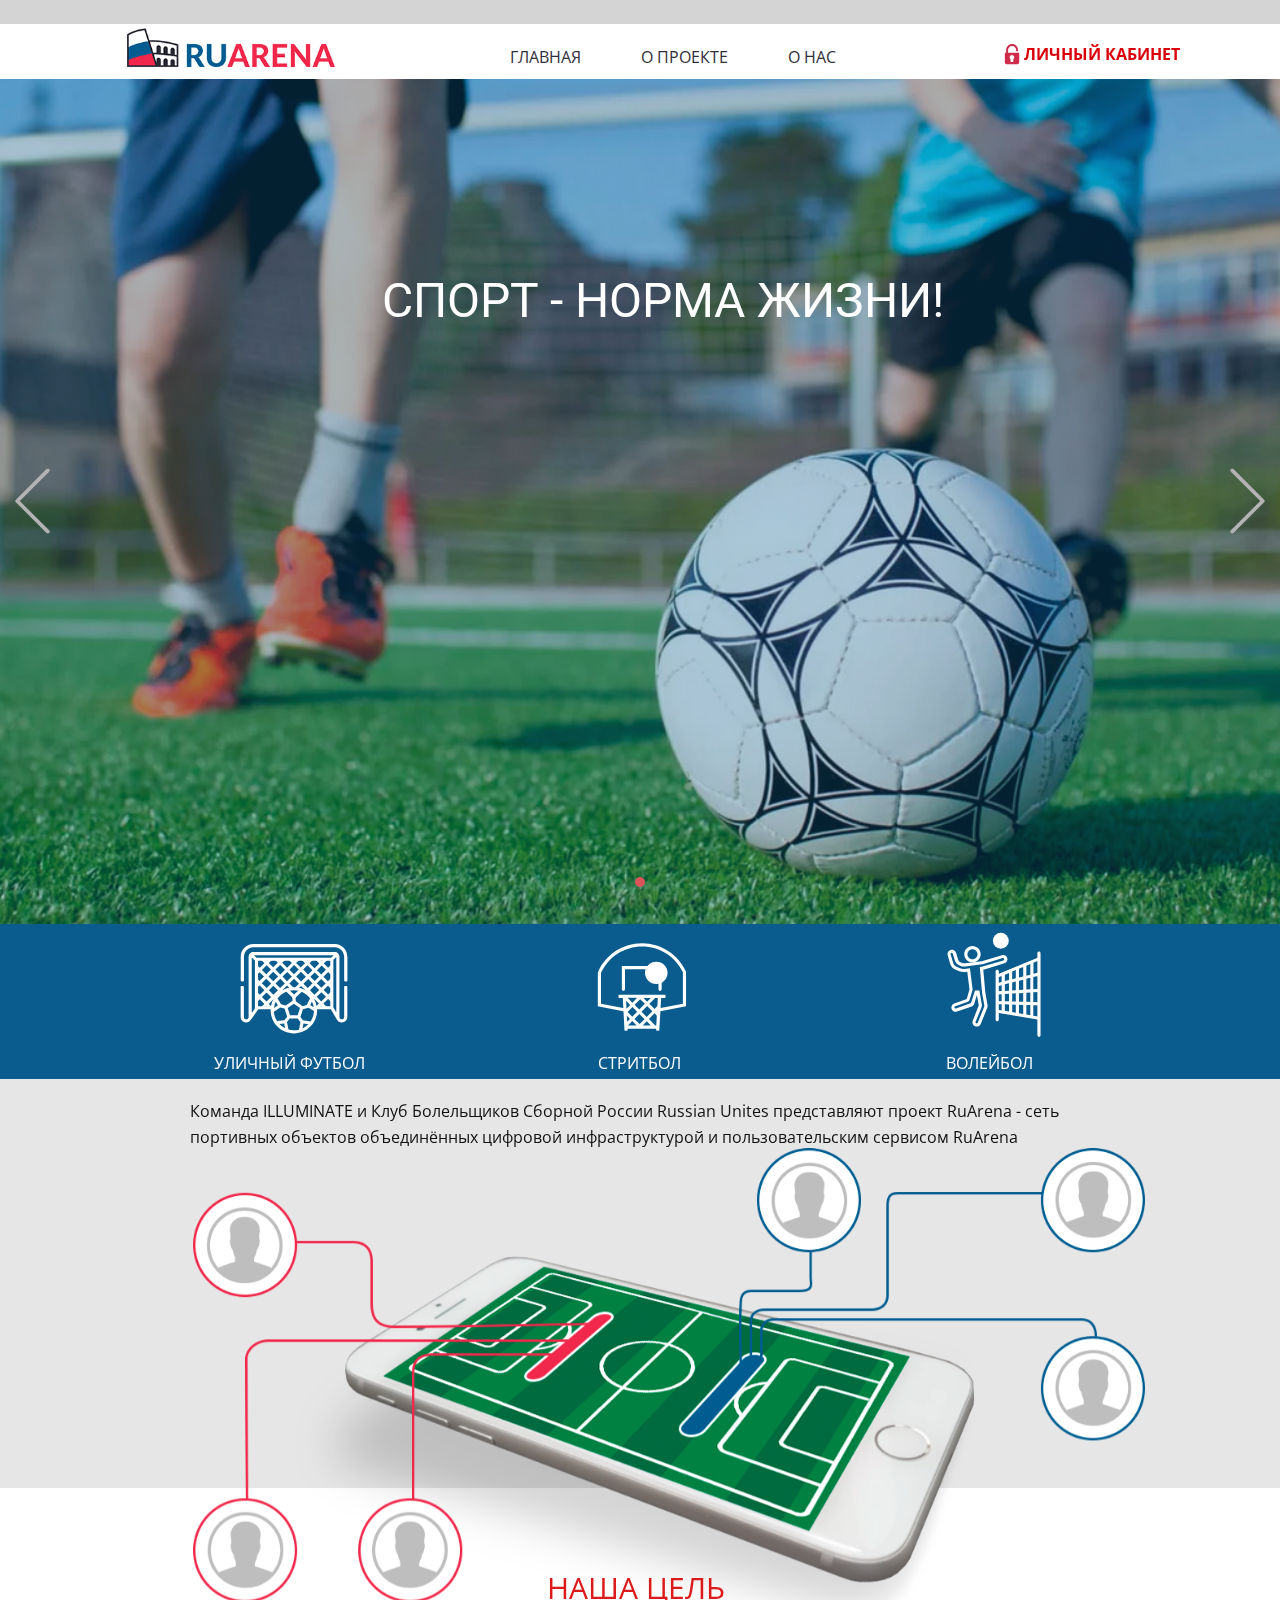
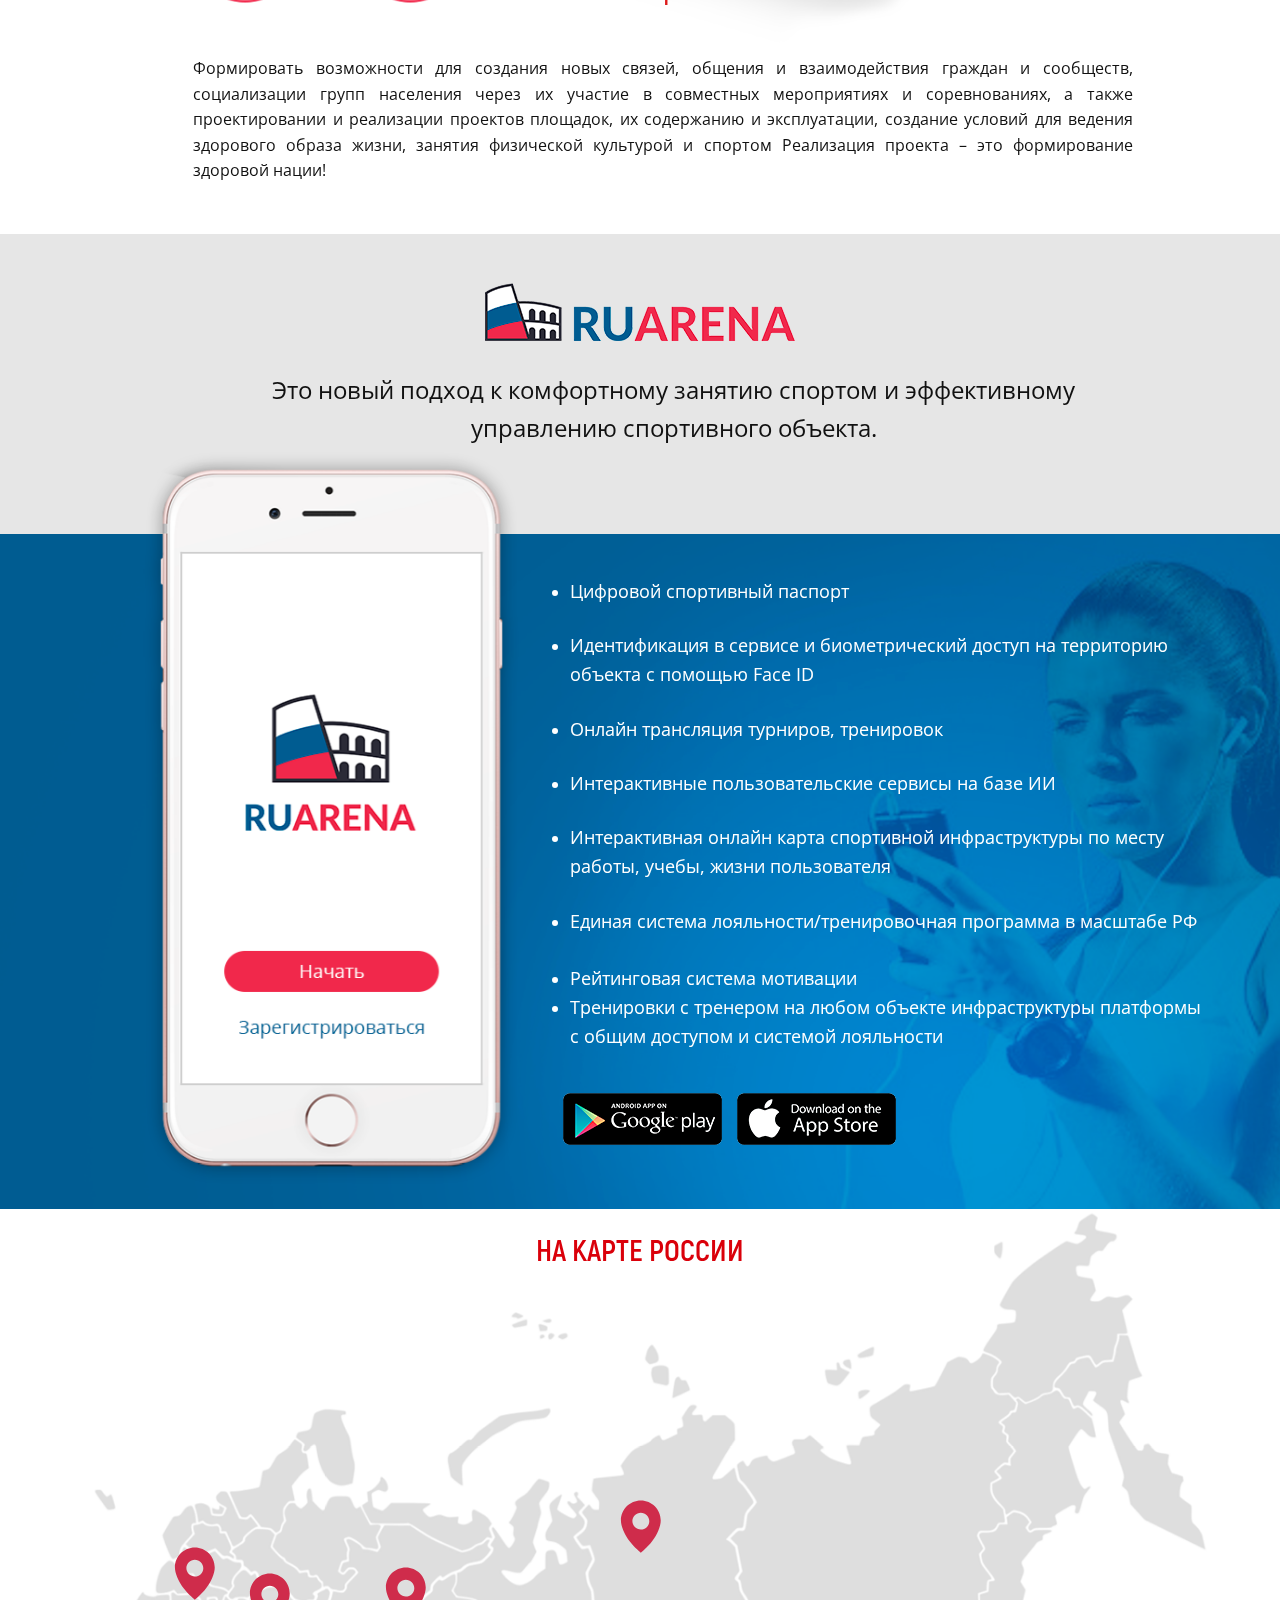
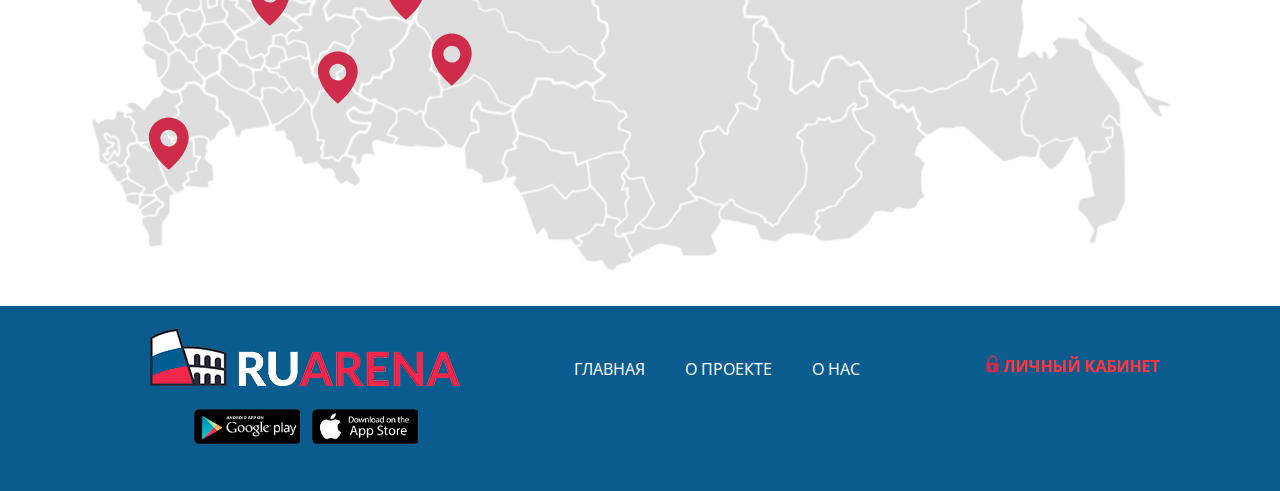
<file: html/index.html>
<!DOCTYPE html>
<html style="font-size: 16px;">
  <head>
    <meta name="viewport" content="width=device-width, initial-scale=1.0">
    <meta charset="utf-8">
    <meta name="keywords" content="СПОРТ-НОРМА ЖИЗНИ!">
    <meta name="description" content="">
    <meta name="page_type" content="np-template-header-footer-from-plugin">
    <title>СПОРТ-НОРМА ЖИЗНИ!</title>
    <link rel="stylesheet" href="nice.css" media="screen">
<link rel="stylesheet" href="ГЛАВНАЯ.css" media="screen">
    <script class="u-script" type="text/javascript" src="jquery.js" defer=""></script>
    <script class="u-script" type="text/javascript" src="nice.js" defer=""></script>
    <meta name="disable-open-graph">
    <link id="u-theme-google-font" rel="stylesheet" href="https://fonts.googleapis.com/css?family=Roboto:100,100i,300,300i,400,400i,500,500i,700,700i,900,900i|Open+Sans:300,300i,400,400i,600,600i,700,700i,800,800i">
    <link id="u-page-google-font" rel="stylesheet" href="https://fonts.googleapis.com/css?family=Roboto:100,100i,300,300i,400,400i,500,500i,700,700i,900,900i">
    <meta name="theme-color" content="#478ac9">
    <meta property="og:title" content="ГЛАВНАЯ">
    <meta property="og:type" content="website">
  </head>
  <body data-home-page="ГЛАВНАЯ.html" data-home-page-title="ГЛАВНАЯ" class="u-body"><header class="u-clearfix u-header u-valign-top-lg u-valign-top-md u-header" id="sec-1b79"><div class="u-align-left u-container-style u-custom-color-6 u-expanded-width u-group u-group-1">
        <div class="u-container-layout u-container-layout-1"></div>
      </div><nav class="u-menu u-menu-dropdown u-offcanvas u-menu-1" data-responsive-from="SM">
        <div class="menu-collapse" style="font-size: 1rem; letter-spacing: 0px;">
          <a class="u-button-style u-custom-left-right-menu-spacing u-custom-padding-bottom u-custom-text-active-color u-custom-text-color u-custom-text-hover-color u-custom-top-bottom-menu-spacing u-nav-link u-text-active-palette-1-base u-text-hover-palette-2-base" href="#">
            <svg><use xmlns:xlink="http://www.w3.org/1999/xlink" xlink:href="#menu-hamburger"></use></svg>
            <svg version="1.1" xmlns="http://www.w3.org/2000/svg" xmlns:xlink="http://www.w3.org/1999/xlink"><defs><symbol id="menu-hamburger" viewBox="0 0 16 16" style="width: 16px; height: 16px;"><rect y="1" width="16" height="2"></rect><rect y="7" width="16" height="2"></rect><rect y="13" width="16" height="2"></rect>
</symbol>
</defs></svg>
          </a>
        </div>
        <div class="u-custom-menu u-nav-container">
          <ul class="u-nav u-spacing-0 u-unstyled u-nav-1"><li class="u-nav-item"><a class="u-button-style u-nav-link u-text-active-custom-color-8 u-text-custom-color-8 u-text-hover-custom-color-3" href="index.html" style="padding: 2px 30px;">ГЛАВНАЯ</a>
</li><li class="u-nav-item"><a class="u-button-style u-nav-link u-text-active-custom-color-8 u-text-custom-color-8 u-text-hover-custom-color-3" href="О-ПРОЕКТЕ.html" style="padding: 2px 30px;">О ПРОЕКТЕ</a>
</li><li class="u-nav-item"><a class="u-button-style u-nav-link u-text-active-custom-color-8 u-text-custom-color-8 u-text-hover-custom-color-3" href="О-НАС.html" style="padding: 2px 30px;">О НАС</a>
</li></ul>
        </div>
        <div class="u-custom-menu u-nav-container-collapse">
          <div class="u-black u-container-style u-inner-container-layout u-opacity u-opacity-95 u-sidenav">
            <div class="u-sidenav-overflow">
              <div class="u-menu-close"></div>
              <ul class="u-align-center u-nav u-popupmenu-items u-unstyled u-nav-2"><li class="u-nav-item"><a class="u-button-style u-nav-link" href="index.html" style="padding: 2px 30px;">ГЛАВНАЯ</a>
</li><li class="u-nav-item"><a class="u-button-style u-nav-link" href="О-ПРОЕКТЕ.html" style="padding: 2px 30px;">О ПРОЕКТЕ</a>
</li><li class="u-nav-item"><a class="u-button-style u-nav-link" href="О-НАС.html" style="padding: 2px 30px;">О НАС</a>
</li></ul>
            </div>
          </div>
          <div class="u-black u-menu-overlay u-opacity u-opacity-70"></div>
        </div>
      </nav><a href="#" class="u-btn u-button-style u-enable-responsive u-hidden-xs u-none u-text-active-black u-text-custom-color-3 u-btn-1" data-animation-name="flipIn" data-animation-duration="1000" data-animation-delay="0" data-animation-direction="X"> &nbsp;ЛИЧНЫЙ КАБИНЕТ&nbsp;</a><span class="u-enable-responsive u-icon u-icon-rectangle u-text-palette-1-base u-icon-1" data-animation-name="bounceIn" data-animation-duration="1000" data-animation-delay="0" data-animation-direction=""><svg class="u-svg-link" preserveAspectRatio="xMidYMin slice" viewBox="0 0 48.1 44.7" style=""><use xmlns:xlink="http://www.w3.org/1999/xlink" xlink:href="#svg-cd76"></use></svg><svg class="u-svg-content" viewBox="0 0 48.1 44.7" x="0px" y="0px" id="svg-cd76" style="enable-background:new 0 0 48.1 44.7;"><style type="text/css"> .st0{fill:#CF2C4B;}
	.st1{fill:#FFFFFF;}
	.st2{fill:#9F9F9F;} </style><g id="Слой_3"><path class="st0" d="M20.5,19.4v-2.7c0-2.3,1.9-4.2,4.2-4.2c2.3,0,4.2,1.9,4.2,4.2v1.2h2v-1.2c0-3.4-2.8-6.2-6.2-6.2
		s-6.2,2.8-6.2,6.2v2.7h-1.4V29c0,1.4,1.1,2.5,2.5,2.5h10c1.4,0,2.5-1.1,2.5-2.5v-9.5H20.5z M25.9,26.2v3h-2.8v-3
		c-0.6-0.4-1-1.1-1-1.9c0-1.3,1.1-2.4,2.4-2.4s2.4,1.1,2.4,2.4C26.9,25.1,26.5,25.8,25.9,26.2z"></path>
</g></svg></span><img class="u-enable-responsive u-image u-image-default u-image-1" src="images/14.png" alt="" data-image-width="310" data-image-height="58" data-animation-name="flipIn" data-animation-duration="1000" data-animation-delay="0" data-animation-direction="X"></header>
    <section class="u-carousel u-carousel-duration-1500 u-slide u-block-7451-1" id="carousel_56bf" data-interval="5000" data-u-ride="carousel">
      <ol class="u-absolute-hcenter u-carousel-indicators u-block-7451-5">
        <li data-u-target="#carousel_56bf" class="u-active u-active-palette-2-base u-hover-palette-5-base u-shape-circle u-white" style="width: 10px; height: 10px;" data-u-slide-to="0"></li>
      </ol>
      <div class="u-carousel-inner" role="listbox">
        <div class="u-active u-align-left u-carousel-item u-clearfix u-image u-shading u-section-1-1" src="" data-image-width="1920" data-image-height="810">
          <div class="u-clearfix u-sheet u-sheet-1">
            <h1 class="u-align-center-md u-align-center-sm u-align-center-xs u-text u-text-default-lg u-text-default-xl u-text-1" data-animation-name="flipIn" data-animation-duration="500" data-animation-delay="0" data-animation-direction="X">СПОРТ - НОРМА ЖИЗНИ!</h1>
          </div>
        </div>
      </div>
      <a class="u-absolute-vcenter u-carousel-control u-carousel-control-prev u-icon-rectangle u-text-grey-30 u-text-hover-white u-block-7451-6" href="#carousel_56bf" role="button" data-u-slide="prev">
        <span aria-hidden="true">
          <svg viewBox="0 0 477.175 477.175"><path d="M145.188,238.575l215.5-215.5c5.3-5.3,5.3-13.8,0-19.1s-13.8-5.3-19.1,0l-225.1,225.1c-5.3,5.3-5.3,13.8,0,19.1l225.1,225
                    c2.6,2.6,6.1,4,9.5,4s6.9-1.3,9.5-4c5.3-5.3,5.3-13.8,0-19.1L145.188,238.575z"></path></svg>
        </span>
        <span class="sr-only">Previous</span>
      </a>
      <a class="u-absolute-vcenter u-carousel-control u-carousel-control-next u-icon-rectangle u-text-grey-30 u-text-hover-white u-block-7451-4" href="#carousel_56bf" role="button" data-u-slide="next">
        <span aria-hidden="true">
          <svg viewBox="0 0 477.175 477.175"><path d="M360.731,229.075l-225.1-225.1c-5.3-5.3-13.8-5.3-19.1,0s-5.3,13.8,0,19.1l215.5,215.5l-215.5,215.5
                    c-5.3,5.3-5.3,13.8,0,19.1c2.6,2.6,6.1,4,9.5,4c3.4,0,6.9-1.3,9.5-4l225.1-225.1C365.931,242.875,365.931,234.275,360.731,229.075z"></path></svg>
        </span>
        <span class="sr-only">Next</span>
      </a>
    </section>
    <section class="u-align-left u-clearfix u-custom-color-4 u-section-2" id="carousel_f049">
      <div class="u-clearfix u-sheet u-sheet-1">
        <div class="u-expanded-width-lg u-expanded-width-md u-layout-horizontal u-list u-list-1">
          <div class="u-repeater u-repeater-1">
            <div class="u-align-center u-container-style u-list-item u-repeater-item">
              <div class="u-container-layout u-similar-container u-valign-top-lg u-valign-top-md u-valign-top-xl u-container-layout-1">
                <img class="u-image u-image-default u-preserve-proportions u-image-1" src="images/-03.svg" alt="" data-image-width="170" data-image-height="155" data-animation-name="slideIn" data-animation-duration="500" data-animation-delay="0" data-animation-direction="Down">
                <h6 class="u-align-center u-text u-text-default-lg u-text-default-xl u-text-1" data-animation-name="zoomIn" data-animation-duration="1000" data-animation-delay="0" data-animation-direction="">УЛИЧНЫЙ ФУТБОЛ</h6>
              </div>
            </div>
            <div class="u-align-center u-container-style u-list-item u-repeater-item">
              <div class="u-container-layout u-similar-container u-valign-top-lg u-valign-top-md u-valign-top-xl u-container-layout-2">
                <img class="u-image u-image-default u-preserve-proportions u-image-2" src="images/-04.svg" alt="" data-image-width="170" data-image-height="155" data-animation-name="slideIn" data-animation-duration="500" data-animation-delay="0" data-animation-direction="Down">
                <h6 class="u-align-center u-text u-text-default-lg u-text-default-xl u-text-2" data-animation-name="zoomIn" data-animation-duration="1000" data-animation-delay="0" data-animation-direction="">СТРИТБОЛ</h6>
              </div>
            </div>
            <div class="u-align-center u-container-style u-list-item u-repeater-item">
              <div class="u-container-layout u-similar-container u-valign-top-lg u-valign-top-md u-valign-top-xl u-container-layout-3">
                <img class="u-image u-image-default u-preserve-proportions u-image-3" src="images/-05.svg" alt="" data-image-width="170" data-image-height="155" data-animation-name="slideIn" data-animation-duration="500" data-animation-delay="0" data-animation-direction="Down">
                <h6 class="u-align-center u-text u-text-default-lg u-text-default-xl u-text-3" data-animation-name="zoomIn" data-animation-duration="1000" data-animation-delay="0" data-animation-direction="">ВОЛЕЙБОЛ</h6>
              </div>
            </div>
          </div>
          <a class="u-absolute-vcenter u-gallery-nav u-gallery-nav-prev u-grey-70 u-hidden u-icon-circle u-opacity u-opacity-70 u-spacing-10 u-text-white u-gallery-nav-1" href="#" role="button">
            <span aria-hidden="true">
              <svg viewBox="0 0 451.847 451.847"><path d="M97.141,225.92c0-8.095,3.091-16.192,9.259-22.366L300.689,9.27c12.359-12.359,32.397-12.359,44.751,0
c12.354,12.354,12.354,32.388,0,44.748L173.525,225.92l171.903,171.909c12.354,12.354,12.354,32.391,0,44.744
c-12.354,12.365-32.386,12.365-44.745,0l-194.29-194.281C100.226,242.115,97.141,234.018,97.141,225.92z"></path></svg>
            </span>
            <span class="sr-only">
              <svg viewBox="0 0 451.847 451.847"><path d="M97.141,225.92c0-8.095,3.091-16.192,9.259-22.366L300.689,9.27c12.359-12.359,32.397-12.359,44.751,0
c12.354,12.354,12.354,32.388,0,44.748L173.525,225.92l171.903,171.909c12.354,12.354,12.354,32.391,0,44.744
c-12.354,12.365-32.386,12.365-44.745,0l-194.29-194.281C100.226,242.115,97.141,234.018,97.141,225.92z"></path></svg>
            </span>
          </a>
          <a class="u-absolute-vcenter u-gallery-nav u-gallery-nav-next u-grey-70 u-hidden u-icon-circle u-opacity u-opacity-70 u-spacing-10 u-text-white u-gallery-nav-2" href="#" role="button">
            <span aria-hidden="true">
              <svg viewBox="0 0 451.846 451.847"><path d="M345.441,248.292L151.154,442.573c-12.359,12.365-32.397,12.365-44.75,0c-12.354-12.354-12.354-32.391,0-44.744
L278.318,225.92L106.409,54.017c-12.354-12.359-12.354-32.394,0-44.748c12.354-12.359,32.391-12.359,44.75,0l194.287,194.284
c6.177,6.18,9.262,14.271,9.262,22.366C354.708,234.018,351.617,242.115,345.441,248.292z"></path></svg>
            </span>
            <span class="sr-only">
              <svg viewBox="0 0 451.846 451.847"><path d="M345.441,248.292L151.154,442.573c-12.359,12.365-32.397,12.365-44.75,0c-12.354-12.354-12.354-32.391,0-44.744
L278.318,225.92L106.409,54.017c-12.354-12.359-12.354-32.394,0-44.748c12.354-12.359,32.391-12.359,44.75,0l194.287,194.284
c6.177,6.18,9.262,14.271,9.262,22.366C354.708,234.018,351.617,242.115,345.441,248.292z"></path></svg>
            </span>
          </a>
        </div>
      </div>
    </section>
    <section class="u-clearfix u-custom-color-5 u-section-3" id="sec-132f">
      <div class="u-clearfix u-sheet u-valign-middle-xs u-sheet-1">
        <p class="u-align-center-md u-align-center-sm u-align-center-xs u-text u-text-1" data-animation-name="flipIn" data-animation-duration="1000" data-animation-delay="0" data-animation-direction="X">Команда ILLUMINATE и Клуб Болельщиков Сборной России Russian Unites представляют проект RuArena - сеть  портивных объектов объединённых цифровой инфраструктурой и пользовательским сервисом RuArena </p>
      </div>
    </section>
    <section class="u-clearfix u-section-4" id="sec-fedc">
      <div class="u-clearfix u-sheet u-sheet-1">
        <img class="u-expanded-width-md u-expanded-width-sm u-expanded-width-xs u-hidden-xs u-image u-image-default u-image-1" src="images/6a242668-c581-896a-2b71-71cfd135a451.png" alt="" data-image-width="1170" data-image-height="609" data-animation-name="pulse" data-animation-duration="2000" data-animation-delay="0" data-animation-direction="">
        <h3 class="u-custom-font u-text u-text-custom-color-10 u-text-font u-text-1" data-animation-name="flipIn" data-animation-duration="500" data-animation-delay="0" data-animation-direction="X">НАША ЦЕЛЬ</h3>
        <p class="u-align-justify u-text u-text-2" data-animation-name="flipIn" data-animation-duration="500" data-animation-delay="0" data-animation-direction="X">Формировать возможности для создания новых связей, общения и взаимодействия граждан и сообществ, социализации групп населения через их участие в совместных мероприятиях и соревнованиях, а также проектировании и реализации проектов площадок, их содержанию и эксплуатации, создание условий для ведения здорового образа жизни, занятия физической культурой и спортом Реализация проекта – это формирование здоровой нации!</p>
      </div>
    </section>
    <section class="u-clearfix u-custom-color-5 u-section-5" id="sec-2f2a">
      <div class="u-clearfix u-sheet u-sheet-1">
        <img class="u-image u-image-default u-image-1" src="images/14.png" alt="" data-image-width="310" data-image-height="58" data-animation-name="fadeIn" data-animation-duration="1000" data-animation-delay="0" data-animation-direction="">
        <p class="u-align-center u-text u-text-1" data-animation-name="flipIn" data-animation-duration="1000" data-animation-delay="0" data-animation-direction="X">Это новый подход к комфортному занятию спортом и эффективному управлению спортивного объекта.</p>
      </div>
    </section>
    <section class="u-clearfix u-image u-section-6" id="sec-7284" data-image-width="1920" data-image-height="740">
      <div class="u-clearfix u-sheet u-sheet-1">
        <img class="u-expanded-width-xs u-image u-image-default u-image-1" src="images/20bf6392-6d44-b4bb-fb44-485f4bd3c03b.png" alt="" data-image-width="404" data-image-height="785" data-animation-name="zoomIn" data-animation-duration="1000" data-animation-delay="0" data-animation-direction="">
        <ul class="u-align-left-sm u-align-left-xs u-text u-text-body-alt-color u-text-1" data-animation-name="zoomIn" data-animation-duration="1000" data-animation-delay="0" data-animation-direction="">
          <li style="">
            <span style="font-size: 1.125rem;">Цифровой спортивный паспорт&nbsp; &nbsp; &nbsp; &nbsp; &nbsp; &nbsp; &nbsp; &nbsp; &nbsp; &nbsp; &nbsp; &nbsp; &nbsp; &nbsp; &nbsp; &nbsp; &nbsp; &nbsp; &nbsp; &nbsp; &nbsp; &nbsp; &nbsp; &nbsp; &nbsp; &nbsp; &nbsp; &nbsp; &nbsp; &nbsp;&nbsp;</span>&nbsp; &nbsp; &nbsp; &nbsp; &nbsp; &nbsp; &nbsp; &nbsp; &nbsp; &nbsp;&nbsp;
          </li>
          <li>
            <span style="font-size: 1.125rem;">Идентификация в сервисе и биометрический доступ на территорию объекта 
с помощью Face ID</span>&nbsp; &nbsp; &nbsp; &nbsp; &nbsp; &nbsp; &nbsp; &nbsp; &nbsp; &nbsp; &nbsp; &nbsp; &nbsp; &nbsp; &nbsp; &nbsp; &nbsp; &nbsp; &nbsp; &nbsp; &nbsp; &nbsp; &nbsp; &nbsp; &nbsp; &nbsp; &nbsp; &nbsp; &nbsp; &nbsp; &nbsp; &nbsp; &nbsp; &nbsp; &nbsp; &nbsp; &nbsp; &nbsp; &nbsp; &nbsp; &nbsp; &nbsp; &nbsp; &nbsp; &nbsp; &nbsp; &nbsp; &nbsp; &nbsp; &nbsp; &nbsp; &nbsp; &nbsp;
          </li>
          <li>
            <span style="font-size: 1.125rem;">Онлайн трансляция турниров, тренировок</span>&nbsp; &nbsp; &nbsp; &nbsp; &nbsp; &nbsp; &nbsp; &nbsp; &nbsp; &nbsp; &nbsp; &nbsp; &nbsp; &nbsp; &nbsp; &nbsp; &nbsp; &nbsp; &nbsp; &nbsp; &nbsp; &nbsp; &nbsp; &nbsp; &nbsp; &nbsp; &nbsp; &nbsp; &nbsp; &nbsp; &nbsp; &nbsp; &nbsp; &nbsp; &nbsp; &nbsp; &nbsp; &nbsp; &nbsp; &nbsp; &nbsp; &nbsp; &nbsp; &nbsp; &nbsp; &nbsp; &nbsp; &nbsp; &nbsp; &nbsp; &nbsp; &nbsp; &nbsp; &nbsp; &nbsp;
          </li>
          <li>
            <span style="font-size: 1.125rem;">Интерактивные пользовательские сервисы на базе ИИ</span>&nbsp; &nbsp; &nbsp; &nbsp; &nbsp; &nbsp; &nbsp; &nbsp; &nbsp; &nbsp; &nbsp; &nbsp; &nbsp; &nbsp; &nbsp; &nbsp; &nbsp; &nbsp; &nbsp; &nbsp; &nbsp; &nbsp; &nbsp; &nbsp; &nbsp; &nbsp; &nbsp; &nbsp; &nbsp; &nbsp; &nbsp; &nbsp; &nbsp; &nbsp; &nbsp; &nbsp; &nbsp; &nbsp; &nbsp; &nbsp; &nbsp; &nbsp; &nbsp; &nbsp; &nbsp; &nbsp; &nbsp; &nbsp; &nbsp; &nbsp; &nbsp; &nbsp; &nbsp; &nbsp; &nbsp;&nbsp;
          </li>
          <li>
            <span style="font-size: 1.125rem;">Интерактивная онлайн карта спортивной инфраструктуры по месту работы, учебы, жизни пользователя</span>&nbsp; &nbsp; &nbsp; &nbsp; &nbsp; &nbsp; &nbsp; &nbsp; &nbsp; &nbsp; &nbsp; &nbsp; &nbsp; &nbsp; &nbsp; &nbsp; &nbsp; &nbsp; &nbsp; &nbsp; &nbsp; &nbsp; &nbsp; &nbsp; &nbsp; &nbsp; &nbsp; &nbsp; &nbsp; &nbsp; &nbsp; &nbsp; &nbsp; &nbsp; &nbsp; &nbsp; &nbsp; &nbsp; &nbsp; &nbsp; &nbsp; &nbsp; &nbsp; &nbsp; &nbsp; &nbsp; &nbsp; &nbsp; &nbsp; &nbsp; &nbsp; &nbsp; &nbsp;
          </li>
          <li>
            <span style="font-size: 1.125rem;">Единая система лояльности/тренировочная программа в масштабе РФ&nbsp; &nbsp; &nbsp; &nbsp; &nbsp; &nbsp; &nbsp; &nbsp; &nbsp; &nbsp; &nbsp; &nbsp; &nbsp; &nbsp; &nbsp; &nbsp; &nbsp; &nbsp; &nbsp; &nbsp; &nbsp; &nbsp; &nbsp; &nbsp; &nbsp; &nbsp; &nbsp; &nbsp; &nbsp; &nbsp; &nbsp; &nbsp; &nbsp; &nbsp; &nbsp; &nbsp; &nbsp; &nbsp; &nbsp;&nbsp;</span>
          </li>
          <li>
            <span style="font-size: 1.125rem;">Рейтинговая система мотивации</span>&nbsp; &nbsp; &nbsp; &nbsp; &nbsp; &nbsp; &nbsp; &nbsp; &nbsp; &nbsp; &nbsp; &nbsp; &nbsp; &nbsp; &nbsp; &nbsp; &nbsp; &nbsp; &nbsp; &nbsp; &nbsp; &nbsp; &nbsp; &nbsp; &nbsp; &nbsp; &nbsp; &nbsp; &nbsp; &nbsp; &nbsp; &nbsp; &nbsp; &nbsp; &nbsp; &nbsp; &nbsp; &nbsp; &nbsp; &nbsp; &nbsp; &nbsp; &nbsp; &nbsp;
          </li>
          <li>
            <span style="font-size: 1.125rem;">Тренировки с тренером на любом объекте инфраструктуры платформы с общим доступом и системой лояльности</span>
          </li>
        </ul>
        <img class="u-image u-image-default u-preserve-proportions u-image-2" src="images/google.png" alt="" data-image-width="159" data-image-height="52" data-animation-name="pulse" data-animation-duration="1000" data-animation-delay="0" data-animation-direction="">
        <img class="u-image u-image-default u-preserve-proportions u-image-3" src="images/storage.png" alt="" data-image-width="159" data-image-height="52" data-animation-name="pulse" data-animation-duration="1000" data-animation-delay="0" data-animation-direction="">
      </div>
    </section>
    <section class="u-clearfix u-section-7" id="sec-5131">
      <div class="u-clearfix u-sheet u-sheet-1">
        <img class="u-expanded-width-md u-image u-image-default u-image-1" src="images/photo.png" alt="" data-image-width="1209" data-image-height="715" data-animation-name="rotateIn" data-animation-duration="1000" data-animation-delay="0" data-animation-direction="">
        <h3 class="u-custom-font u-text u-text-custom-color-3 u-text-default u-text-1">НА КАРТЕ РОС<span class="u-text-custom-color-10"></span>СИИ
        </h3>
        <img class="u-image u-image-default u-preserve-proportions u-image-2" src="images/-02.svg" alt="" data-image-width="82" data-image-height="100" data-animation-name="zoomIn" data-animation-duration="1000" data-animation-delay="0" data-animation-direction="Down">
        <img class="u-image u-image-default u-preserve-proportions u-image-3" src="images/-02.svg" alt="" data-image-width="82" data-image-height="100" data-animation-name="zoomIn" data-animation-duration="1000" data-animation-delay="0" data-animation-direction="">
        <img class="u-image u-image-default u-preserve-proportions u-image-4" src="images/-02.svg" alt="" data-image-width="82" data-image-height="100" data-animation-name="zoomIn" data-animation-duration="1000" data-animation-delay="0" data-animation-direction="">
        <img class="u-image u-image-default u-preserve-proportions u-image-5" src="images/-02.svg" alt="" data-image-width="82" data-image-height="100" data-animation-name="zoomIn" data-animation-duration="1000" data-animation-delay="0" data-animation-direction="">
        <img class="u-image u-image-default u-preserve-proportions u-image-6" src="images/-02.svg" alt="" data-image-width="82" data-image-height="100" data-animation-name="zoomIn" data-animation-duration="1000" data-animation-delay="0" data-animation-direction="">
        <img class="u-image u-image-default u-preserve-proportions u-image-7" src="images/-02.svg" alt="" data-image-width="82" data-image-height="100" data-animation-name="zoomIn" data-animation-duration="1000" data-animation-delay="0" data-animation-direction="">
        <img class="u-image u-image-default u-preserve-proportions u-image-8" src="images/-02.svg" alt="" data-image-width="82" data-image-height="100" data-animation-name="zoomIn" data-animation-duration="1000" data-animation-delay="0" data-animation-direction="">
      </div>
    </section>
    
    
    <footer class="u-align-left u-clearfix u-custom-color-4 u-footer u-footer" id="sec-4ca9"><div class="u-clearfix u-sheet u-sheet-1">
        <div class="u-container-style u-group u-group-1">
          <div class="u-container-layout">
            <a href="#" class="u-btn u-button-style u-none u-text-active-black u-text-custom-color-12 u-btn-1"> &nbsp;ЛИЧНЫЙ КАБИНЕТ&nbsp;</a><span class="u-icon u-icon-rectangle u-text-palette-1-base u-icon-1"><svg class="u-svg-link" preserveAspectRatio="xMidYMin slice" viewBox="0 0 48.1 44.7" style=""><use xmlns:xlink="http://www.w3.org/1999/xlink" xlink:href="#svg-8a47"></use></svg><svg class="u-svg-content" viewBox="0 0 48.1 44.7" x="0px" y="0px" id="svg-8a47" style="enable-background:new 0 0 48.1 44.7;"><style type="text/css"> .st0{fill:#CF2C4B;}
	.st1{fill:#FFFFFF;}
	.st2{fill:#9F9F9F;} </style><g id="Слой_3"><path class="st0" d="M20.5,19.4v-2.7c0-2.3,1.9-4.2,4.2-4.2c2.3,0,4.2,1.9,4.2,4.2v1.2h2v-1.2c0-3.4-2.8-6.2-6.2-6.2
		s-6.2,2.8-6.2,6.2v2.7h-1.4V29c0,1.4,1.1,2.5,2.5,2.5h10c1.4,0,2.5-1.1,2.5-2.5v-9.5H20.5z M25.9,26.2v3h-2.8v-3
		c-0.6-0.4-1-1.1-1-1.9c0-1.3,1.1-2.4,2.4-2.4s2.4,1.1,2.4,2.4C26.9,25.1,26.5,25.8,25.9,26.2z"></path>
</g></svg></span>
          </div>
        </div>
        <img class="u-image u-image-default u-image-1" src="images/14.png" alt="" data-image-width="310" data-image-height="58" data-animation-name="flipIn" data-animation-duration="1000" data-animation-delay="0" data-animation-direction="X">
        <img class="u-image u-image-default u-preserve-proportions u-image-2" src="images/16.png" alt="" data-image-width="60" data-image-height="35" data-animation-name="flipIn" data-animation-duration="1000" data-animation-direction="X">
        <nav class="u-menu u-menu-dropdown u-offcanvas u-menu-1" data-responsive-from="XS">
          <div class="menu-collapse" style="font-size: 1rem; letter-spacing: 0px;">
            <a class="u-button-style u-custom-left-right-menu-spacing u-custom-padding-bottom u-custom-text-active-color u-custom-text-color u-custom-text-hover-color u-custom-top-bottom-menu-spacing u-nav-link u-text-active-palette-1-base u-text-hover-palette-2-base" href="#" style="color: rgb(130, 177, 255) !important; height: 24px;">
              <svg class="u-svg-link" preserveAspectRatio="xMidYMin slice" viewBox="0 0 512 512" style=""><use xmlns:xlink="http://www.w3.org/1999/xlink" xlink:href="#svg-214e"></use></svg>
              <svg class="u-svg-content" viewBox="0 0 512 512" x="0px" y="0px" id="svg-214e" style="enable-background:new 0 0 512 512;"><g><path style="fill:#FF485A;" d="M479.18,91.897H32.821C14.69,91.897,0,77.207,0,59.077s14.69-32.821,32.821-32.821H479.18   c18.13,0,32.82,14.69,32.82,32.821S497.31,91.897,479.18,91.897z"></path><path style="fill:#FF485A;" d="M295.385,288.821H32.821C14.69,288.821,0,274.13,0,256s14.69-32.821,32.821-32.821h262.564   c18.13,0,32.821,14.69,32.821,32.821S313.515,288.821,295.385,288.821z"></path>
</g><path style="fill:#FFBBC0;" d="M479.18,288.821h-52.513c-18.13,0-32.821-14.69-32.821-32.821s14.69-32.821,32.821-32.821h52.513  c18.13,0,32.82,14.69,32.82,32.821S497.31,288.821,479.18,288.821z"></path><path style="fill:#FF485A;" d="M479.18,485.744H32.821C14.69,485.744,0,471.053,0,452.923c0-18.13,14.69-32.821,32.821-32.821  H479.18c18.13,0,32.82,14.69,32.82,32.821C512,471.053,497.31,485.744,479.18,485.744z"></path></svg>
            </a>
          </div>
          <div class="u-custom-menu u-nav-container">
            <ul class="u-nav u-spacing-0 u-unstyled u-nav-1"><li class="u-nav-item"><a class="u-button-style u-nav-link u-text-active-white u-text-hover-custom-color-3" href="ГЛАВНАЯ.html" style="padding: 2px 20px;">ГЛАВНАЯ</a>
</li><li class="u-nav-item"><a class="u-button-style u-nav-link u-text-active-white u-text-hover-custom-color-3" href="О-ПРОЕКТЕ.html" style="padding: 2px 20px;">О ПРОЕКТЕ</a>
</li><li class="u-nav-item"><a class="u-button-style u-nav-link u-text-active-white u-text-hover-custom-color-3" href="О-НАС.html" style="padding: 2px 20px;">О НАС</a>
</li></ul>
          </div>
          <div class="u-custom-menu u-nav-container-collapse">
            <div class="u-black u-container-style u-inner-container-layout u-opacity u-opacity-95 u-sidenav">
              <div class="u-sidenav-overflow">
                <div class="u-menu-close"></div>
                <ul class="u-align-center u-nav u-popupmenu-items u-unstyled u-nav-2"><li class="u-nav-item"><a class="u-button-style u-nav-link" href="ГЛАВНАЯ.html" style="padding: 2px 30px;">ГЛАВНАЯ</a>
</li><li class="u-nav-item"><a class="u-button-style u-nav-link" href="О-ПРОЕКТЕ.html" style="padding: 2px 30px;">О ПРОЕКТЕ</a>
</li><li class="u-nav-item"><a class="u-button-style u-nav-link" href="О-НАС.html" style="padding: 2px 30px;">О НАС</a>
</li></ul>
              </div>
            </div>
            <div class="u-black u-menu-overlay u-opacity u-opacity-70"></div>
          </div>
        </nav>
        <div class="u-container-style u-group u-group-2">
          <div class="u-container-layout">
            <img class="u-expanded-height-md u-expanded-height-sm u-expanded-height-xs u-image u-image-default u-preserve-proportions u-image-3" src="images/google.png" alt="" data-image-width="159" data-image-height="52" data-animation-name="pulse" data-animation-duration="1000" data-animation-delay="0" data-animation-direction="">
            <img class="u-expanded-height u-image u-image-default u-preserve-proportions u-image-4" src="images/storage.png" alt="" data-image-width="159" data-image-height="52" data-animation-name="pulse" data-animation-duration="1000" data-animation-delay="0" data-animation-direction="">
          </div>
        </div>
      </div>
	</footer>
  </body>
</html>
</file>
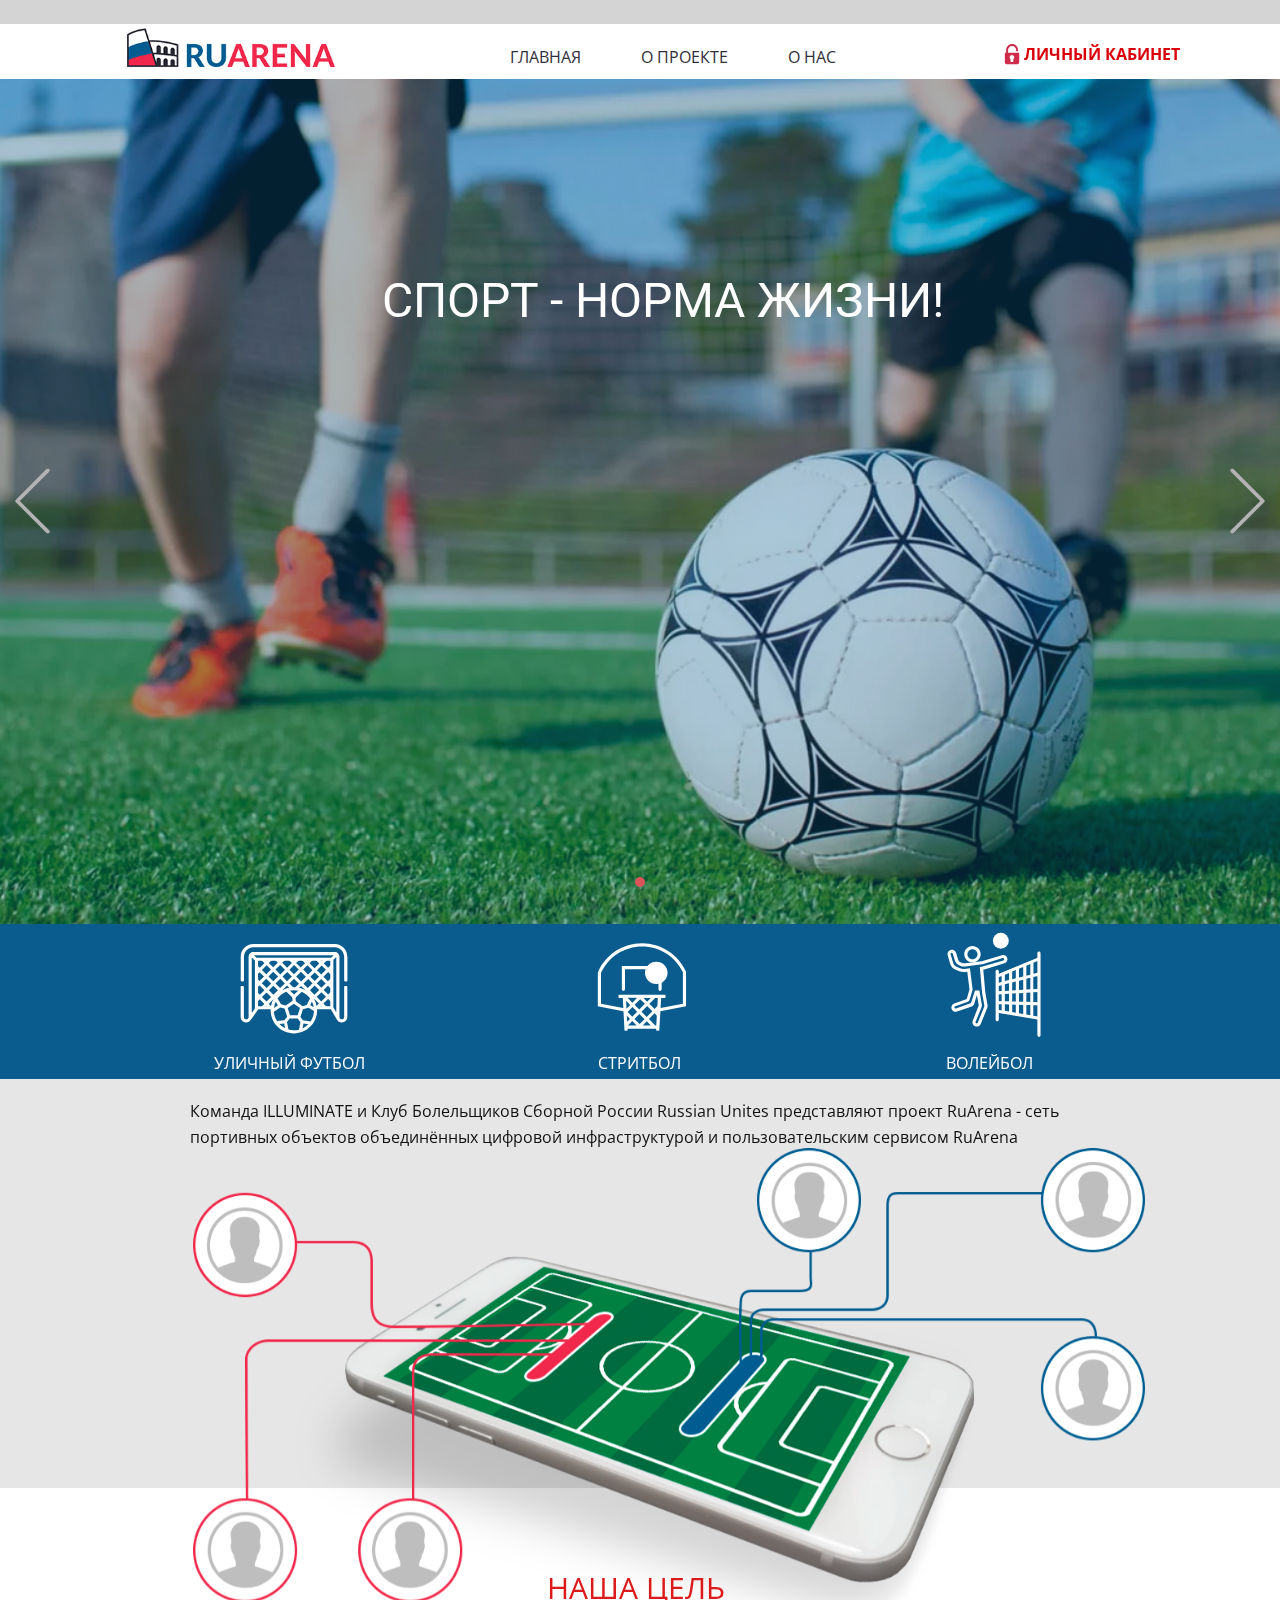
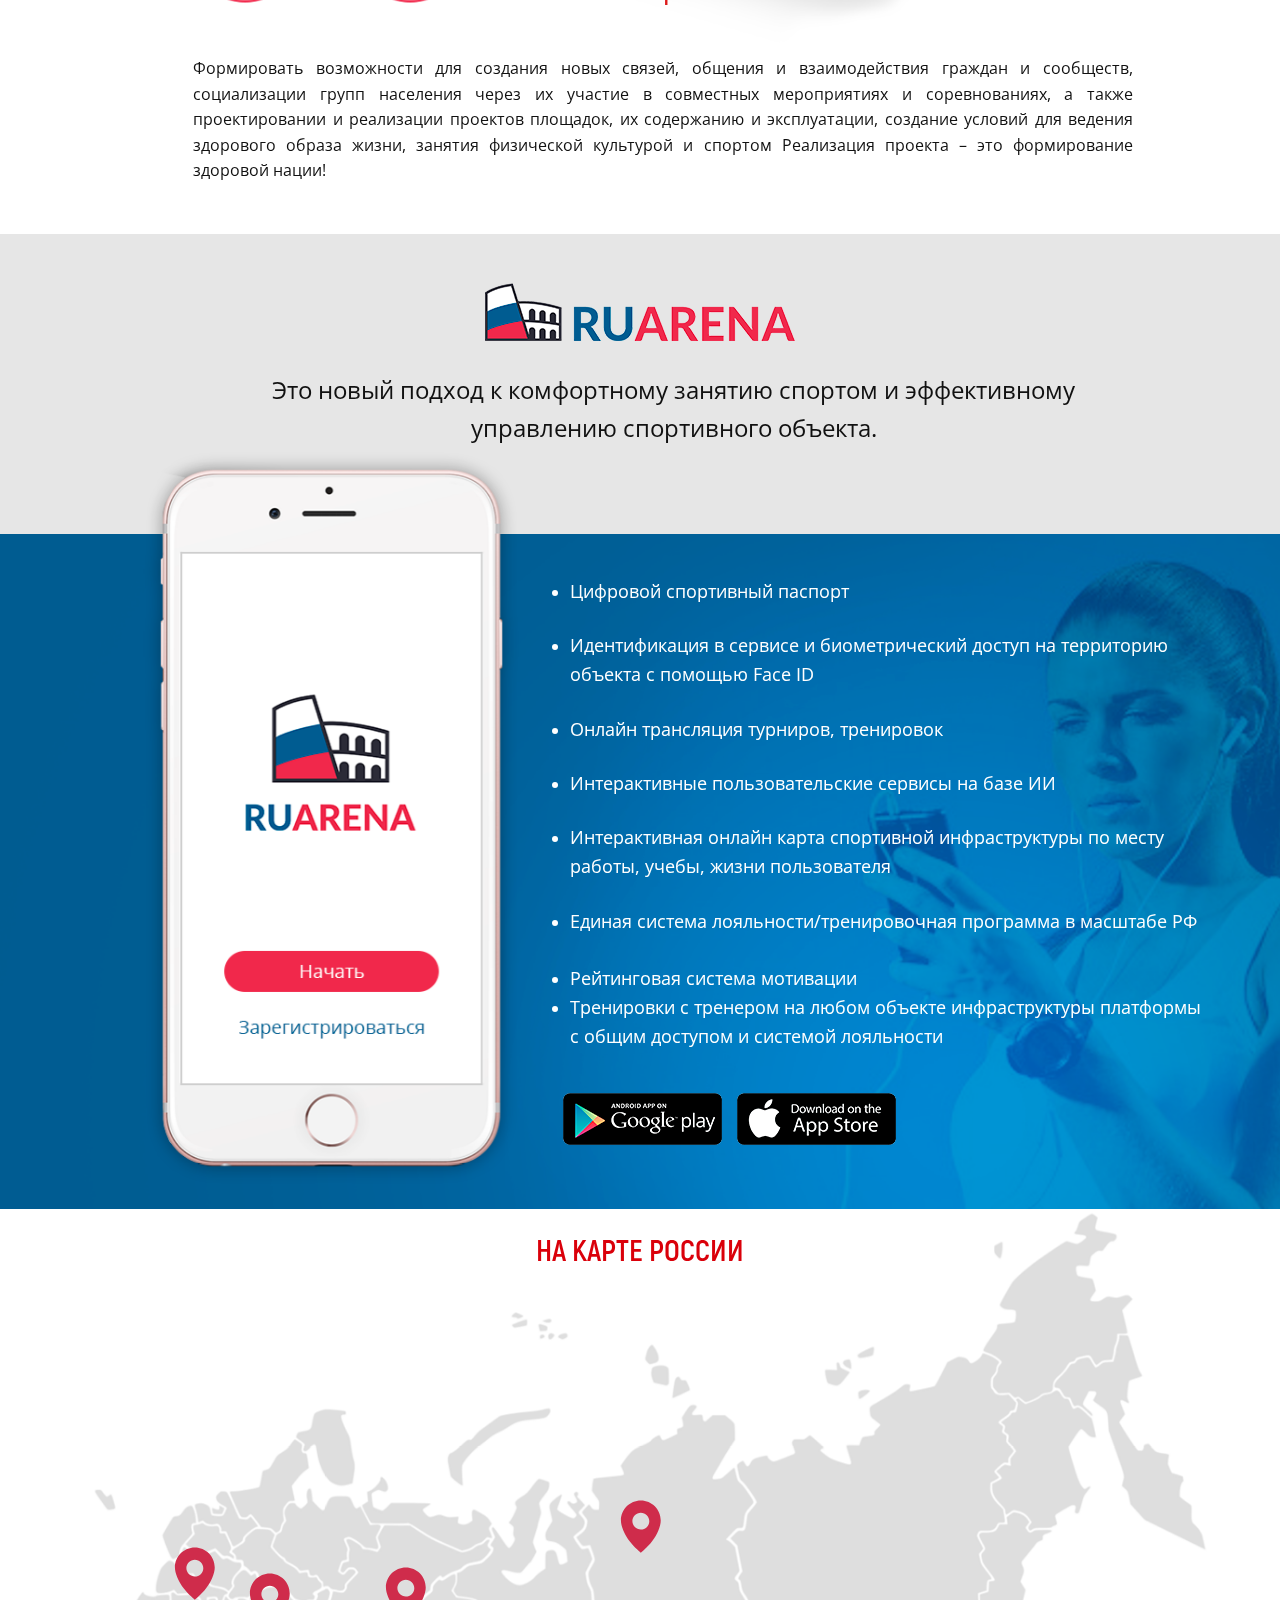
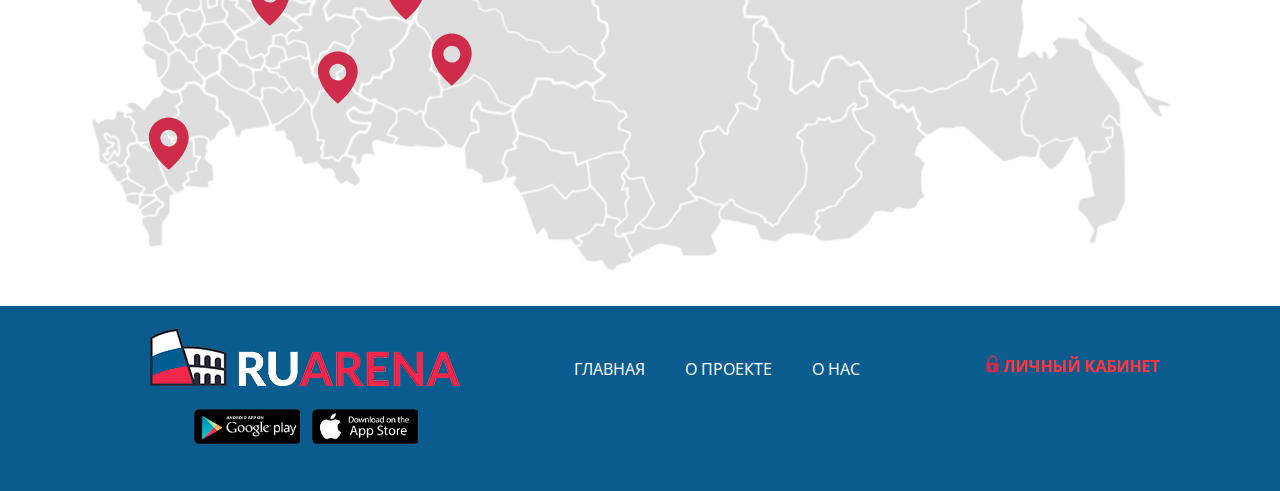
<file: html/ГЛАВНАЯ.html>
<!DOCTYPE html>
<html style="font-size: 16px;">
  <head>
    <meta name="viewport" content="width=device-width, initial-scale=1.0">
    <meta charset="utf-8">
    <meta name="keywords" content="СПОРТ-НОРМА ЖИЗНИ!">
    <meta name="description" content="">
    <meta name="page_type" content="np-template-header-footer-from-plugin">
    <title>ГЛАВНАЯ</title>
    <link rel="stylesheet" href="nice.css" media="screen">
<link rel="stylesheet" href="ГЛАВНАЯ.css" media="screen">
    <script class="u-script" type="text/javascript" src="jquery.js" defer=""></script>
    <script class="u-script" type="text/javascript" src="nice.js" defer=""></script>
    <meta name="disable-open-graph">
 
    <link id="u-theme-google-font" rel="stylesheet" href="https://fonts.googleapis.com/css?family=Roboto:100,100i,300,300i,400,400i,500,500i,700,700i,900,900i|Open+Sans:300,300i,400,400i,600,600i,700,700i,800,800i">
    <link id="u-page-google-font" rel="stylesheet" href="https://fonts.googleapis.com/css?family=Roboto:100,100i,300,300i,400,400i,500,500i,700,700i,900,900i">

    <meta name="theme-color" content="#478ac9">
    <meta property="og:title" content="ГЛАВНАЯ">
    <meta property="og:type" content="website">
  </head>
  <body class="u-body"><header class="u-clearfix u-header u-valign-top-lg u-valign-top-md u-header" id="sec-1b79"><div class="u-align-left u-container-style u-custom-color-6 u-expanded-width u-group u-group-1">
        <div class="u-container-layout u-container-layout-1"></div>
      </div><nav class="u-menu u-menu-dropdown u-offcanvas u-menu-1" data-responsive-from="SM">
        <div class="menu-collapse" style="font-size: 1rem; letter-spacing: 0px;">
          <a class="u-button-style u-custom-left-right-menu-spacing u-custom-padding-bottom u-custom-text-active-color u-custom-text-color u-custom-text-hover-color u-custom-top-bottom-menu-spacing u-nav-link u-text-active-palette-1-base u-text-hover-palette-2-base" href="#">
            <svg><use xmlns:xlink="http://www.w3.org/1999/xlink" xlink:href="#menu-hamburger"></use></svg>
            <svg version="1.1" xmlns="http://www.w3.org/2000/svg" xmlns:xlink="http://www.w3.org/1999/xlink"><defs><symbol id="menu-hamburger" viewBox="0 0 16 16" style="width: 16px; height: 16px;"><rect y="1" width="16" height="2"></rect><rect y="7" width="16" height="2"></rect><rect y="13" width="16" height="2"></rect>
</symbol>
</defs></svg>
          </a>
        </div>
        <div class="u-custom-menu u-nav-container">
          <ul class="u-nav u-spacing-0 u-unstyled u-nav-1"><li class="u-nav-item"><a class="u-button-style u-nav-link u-text-active-custom-color-8 u-text-custom-color-8 u-text-hover-custom-color-3" href="ГЛАВНАЯ.html" style="padding: 2px 30px;">ГЛАВНАЯ</a>
</li><li class="u-nav-item"><a class="u-button-style u-nav-link u-text-active-custom-color-8 u-text-custom-color-8 u-text-hover-custom-color-3" href="О-ПРОЕКТЕ.html" style="padding: 2px 30px;">О ПРОЕКТЕ</a>
</li><li class="u-nav-item"><a class="u-button-style u-nav-link u-text-active-custom-color-8 u-text-custom-color-8 u-text-hover-custom-color-3" href="О-НАС.html" style="padding: 2px 30px;">О НАС</a>
</li></ul>
        </div>
        <div class="u-custom-menu u-nav-container-collapse">
          <div class="u-black u-container-style u-inner-container-layout u-opacity u-opacity-95 u-sidenav">
            <div class="u-sidenav-overflow">
              <div class="u-menu-close"></div>
              <ul class="u-align-center u-nav u-popupmenu-items u-unstyled u-nav-2"><li class="u-nav-item"><a class="u-button-style u-nav-link" href="index.html" style="padding: 2px 30px;">ГЛАВНАЯ</a>
</li><li class="u-nav-item"><a class="u-button-style u-nav-link" href="О-ПРОЕКТЕ.html" style="padding: 2px 30px;">О ПРОЕКТЕ</a>
</li><li class="u-nav-item"><a class="u-button-style u-nav-link" href="О-НАС.html" style="padding: 2px 30px;">О НАС</a>
</li></ul>
            </div>
          </div>
          <div class="u-black u-menu-overlay u-opacity u-opacity-70"></div>
        </div>
      </nav><a href="#" class="u-btn u-button-style u-enable-responsive u-none u-text-active-black u-text-custom-color-3 u-btn-1" data-animation-name="flipIn" data-animation-duration="1000" data-animation-delay="0" data-animation-direction="X"> &nbsp;ЛИЧНЫЙ КАБИНЕТ&nbsp;</a><span class="u-enable-responsive u-icon u-icon-rectangle u-text-palette-1-base u-icon-1" data-animation-name="bounceIn" data-animation-duration="1000" data-animation-delay="0" data-animation-direction=""><svg class="u-svg-link" preserveAspectRatio="xMidYMin slice" viewBox="0 0 48.1 44.7" style=""><use xmlns:xlink="http://www.w3.org/1999/xlink" xlink:href="#svg-cd76"></use></svg><svg class="u-svg-content" viewBox="0 0 48.1 44.7" x="0px" y="0px" id="svg-cd76" style="enable-background:new 0 0 48.1 44.7;"><style type="text/css"> .st0{fill:#CF2C4B;}
	.st1{fill:#FFFFFF;}
	.st2{fill:#9F9F9F;} </style><g id="Слой_3"><path class="st0" d="M20.5,19.4v-2.7c0-2.3,1.9-4.2,4.2-4.2c2.3,0,4.2,1.9,4.2,4.2v1.2h2v-1.2c0-3.4-2.8-6.2-6.2-6.2
		s-6.2,2.8-6.2,6.2v2.7h-1.4V29c0,1.4,1.1,2.5,2.5,2.5h10c1.4,0,2.5-1.1,2.5-2.5v-9.5H20.5z M25.9,26.2v3h-2.8v-3
		c-0.6-0.4-1-1.1-1-1.9c0-1.3,1.1-2.4,2.4-2.4s2.4,1.1,2.4,2.4C26.9,25.1,26.5,25.8,25.9,26.2z"></path>
</g></svg></span><img class="u-enable-responsive u-image u-image-default u-image-1" src="images/14.png" alt="" data-image-width="310" data-image-height="58" data-animation-name="flipIn" data-animation-duration="1000" data-animation-delay="0" data-animation-direction="X"></header>
    <section class="u-carousel u-carousel-duration-1500 u-slide u-block-7451-1" id="carousel_56bf" data-interval="5000" data-u-ride="carousel">
      <ol class="u-absolute-hcenter u-carousel-indicators u-block-7451-5">
        <li data-u-target="#carousel_56bf" class="u-active u-active-palette-2-base u-hover-palette-5-base u-shape-circle u-white" style="width: 10px; height: 10px;" data-u-slide-to="0"></li>
      </ol>
      <div class="u-carousel-inner" role="listbox">
        <div class="u-active u-align-left u-carousel-item u-clearfix u-image u-shading u-section-1-1" src="" data-image-width="1920" data-image-height="810">
          <div class="u-clearfix u-sheet u-sheet-1">
            <h1 class="u-align-center-md u-align-center-sm u-align-center-xs u-text u-text-default-lg u-text-default-xl u-text-1" data-animation-name="flipIn" data-animation-duration="500" data-animation-delay="0" data-animation-direction="X">СПОРТ - НОРМА ЖИЗНИ!</h1>
          </div>
        </div>
      </div>
      <a class="u-absolute-vcenter u-carousel-control u-carousel-control-prev u-icon-rectangle u-text-grey-30 u-text-hover-white u-block-7451-6" href="#carousel_56bf" role="button" data-u-slide="prev">
        <span aria-hidden="true">
          <svg viewBox="0 0 477.175 477.175"><path d="M145.188,238.575l215.5-215.5c5.3-5.3,5.3-13.8,0-19.1s-13.8-5.3-19.1,0l-225.1,225.1c-5.3,5.3-5.3,13.8,0,19.1l225.1,225
                    c2.6,2.6,6.1,4,9.5,4s6.9-1.3,9.5-4c5.3-5.3,5.3-13.8,0-19.1L145.188,238.575z"></path></svg>
        </span>
        <span class="sr-only">Previous</span>
      </a>
      <a class="u-absolute-vcenter u-carousel-control u-carousel-control-next u-icon-rectangle u-text-grey-30 u-text-hover-white u-block-7451-4" href="#carousel_56bf" role="button" data-u-slide="next">
        <span aria-hidden="true">
          <svg viewBox="0 0 477.175 477.175"><path d="M360.731,229.075l-225.1-225.1c-5.3-5.3-13.8-5.3-19.1,0s-5.3,13.8,0,19.1l215.5,215.5l-215.5,215.5
                    c-5.3,5.3-5.3,13.8,0,19.1c2.6,2.6,6.1,4,9.5,4c3.4,0,6.9-1.3,9.5-4l225.1-225.1C365.931,242.875,365.931,234.275,360.731,229.075z"></path></svg>
        </span>
        <span class="sr-only">Next</span>
      </a>
    </section>
    <section class="u-align-left u-clearfix u-custom-color-4 u-section-2" id="carousel_f049">
      <div class="u-clearfix u-sheet u-sheet-1">
        <div class="u-expanded-width-lg u-expanded-width-md u-layout-horizontal u-list u-list-1">
          <div class="u-repeater u-repeater-1">
            <div class="u-align-center u-container-style u-list-item u-repeater-item">
              <div class="u-container-layout u-similar-container u-valign-top-lg u-valign-top-md u-valign-top-xl u-container-layout-1">
                <img class="u-image u-image-default u-preserve-proportions u-image-1" src="images/-03.svg" alt="" data-image-width="170" data-image-height="155" data-animation-name="slideIn" data-animation-duration="500" data-animation-delay="0" data-animation-direction="Down">
                <h6 class="u-align-center u-text u-text-default-lg u-text-default-xl u-text-1" data-animation-name="zoomIn" data-animation-duration="1000" data-animation-delay="0" data-animation-direction="">УЛИЧНЫЙ ФУТБОЛ</h6>
              </div>
            </div>
            <div class="u-align-center u-container-style u-list-item u-repeater-item">
              <div class="u-container-layout u-similar-container u-valign-top-lg u-valign-top-md u-valign-top-xl u-container-layout-2">
                <img class="u-image u-image-default u-preserve-proportions u-image-2" src="images/-04.svg" alt="" data-image-width="170" data-image-height="155" data-animation-name="slideIn" data-animation-duration="500" data-animation-delay="0" data-animation-direction="Down">
                <h6 class="u-align-center u-text u-text-default-lg u-text-default-xl u-text-2" data-animation-name="zoomIn" data-animation-duration="1000" data-animation-delay="0" data-animation-direction="">СТРИТБОЛ</h6>
              </div>
            </div>
            <div class="u-align-center u-container-style u-list-item u-repeater-item">
              <div class="u-container-layout u-similar-container u-valign-top-lg u-valign-top-md u-valign-top-xl u-container-layout-3">
                <img class="u-image u-image-default u-preserve-proportions u-image-3" src="images/-05.svg" alt="" data-image-width="170" data-image-height="155" data-animation-name="slideIn" data-animation-duration="500" data-animation-delay="0" data-animation-direction="Down">
                <h6 class="u-align-center u-text u-text-default-lg u-text-default-xl u-text-3" data-animation-name="zoomIn" data-animation-duration="1000" data-animation-delay="0" data-animation-direction="">ВОЛЕЙБОЛ</h6>
              </div>
            </div>
          </div>
          <a class="u-absolute-vcenter u-gallery-nav u-gallery-nav-prev u-grey-70 u-hidden u-icon-circle u-opacity u-opacity-70 u-spacing-10 u-text-white u-gallery-nav-1" href="#" role="button">
            <span aria-hidden="true">
              <svg viewBox="0 0 451.847 451.847"><path d="M97.141,225.92c0-8.095,3.091-16.192,9.259-22.366L300.689,9.27c12.359-12.359,32.397-12.359,44.751,0
c12.354,12.354,12.354,32.388,0,44.748L173.525,225.92l171.903,171.909c12.354,12.354,12.354,32.391,0,44.744
c-12.354,12.365-32.386,12.365-44.745,0l-194.29-194.281C100.226,242.115,97.141,234.018,97.141,225.92z"></path></svg>
            </span>
            <span class="sr-only">
              <svg viewBox="0 0 451.847 451.847"><path d="M97.141,225.92c0-8.095,3.091-16.192,9.259-22.366L300.689,9.27c12.359-12.359,32.397-12.359,44.751,0
c12.354,12.354,12.354,32.388,0,44.748L173.525,225.92l171.903,171.909c12.354,12.354,12.354,32.391,0,44.744
c-12.354,12.365-32.386,12.365-44.745,0l-194.29-194.281C100.226,242.115,97.141,234.018,97.141,225.92z"></path></svg>
            </span>
          </a>
          <a class="u-absolute-vcenter u-gallery-nav u-gallery-nav-next u-grey-70 u-hidden u-icon-circle u-opacity u-opacity-70 u-spacing-10 u-text-white u-gallery-nav-2" href="#" role="button">
            <span aria-hidden="true">
              <svg viewBox="0 0 451.846 451.847"><path d="M345.441,248.292L151.154,442.573c-12.359,12.365-32.397,12.365-44.75,0c-12.354-12.354-12.354-32.391,0-44.744
L278.318,225.92L106.409,54.017c-12.354-12.359-12.354-32.394,0-44.748c12.354-12.359,32.391-12.359,44.75,0l194.287,194.284
c6.177,6.18,9.262,14.271,9.262,22.366C354.708,234.018,351.617,242.115,345.441,248.292z"></path></svg>
            </span>
            <span class="sr-only">
              <svg viewBox="0 0 451.846 451.847"><path d="M345.441,248.292L151.154,442.573c-12.359,12.365-32.397,12.365-44.75,0c-12.354-12.354-12.354-32.391,0-44.744
L278.318,225.92L106.409,54.017c-12.354-12.359-12.354-32.394,0-44.748c12.354-12.359,32.391-12.359,44.75,0l194.287,194.284
c6.177,6.18,9.262,14.271,9.262,22.366C354.708,234.018,351.617,242.115,345.441,248.292z"></path></svg>
            </span>
          </a>
        </div>
      </div>
    </section>
    <section class="u-clearfix u-custom-color-5 u-section-3" id="sec-132f">
      <div class="u-clearfix u-sheet u-valign-middle-xs u-sheet-1">
        <p class="u-text u-text-1" data-animation-name="flipIn" data-animation-duration="1000" data-animation-delay="0" data-animation-direction="X">Команда ILLUMINATE и Клуб Болельщиков Сборной России Russian Unites представляют проект RuArena - сеть  портивных объектов объединённых цифровой инфраструктурой и пользовательским сервисом RuArena </p>
      </div>
    </section>
    <section class="u-clearfix u-section-4" id="sec-fedc">
      <div class="u-clearfix u-sheet u-sheet-1">
        <img class="u-expanded-width-md u-expanded-width-sm u-hidden-xs u-image u-image-default u-image-1" src="images/6a242668-c581-896a-2b71-71cfd135a451.png" alt="" data-image-width="1170" data-image-height="609" data-animation-name="pulse" data-animation-duration="2000" data-animation-delay="0" data-animation-direction="">
        <h3 class="u-custom-font u-text u-text-custom-color-10 u-text-font u-text-1" data-animation-name="flipIn" data-animation-duration="500" data-animation-delay="0" data-animation-direction="X">НАША ЦЕЛЬ</h3>
        <p class="u-align-justify u-text u-text-2" data-animation-name="flipIn" data-animation-duration="500" data-animation-delay="0" data-animation-direction="X">Формировать возможности для создания новых связей, общения и взаимодействия граждан и сообществ, социализации групп населения через их участие в совместных мероприятиях и соревнованиях, а также проектировании и реализации проектов площадок, их содержанию и эксплуатации, создание условий для ведения здорового образа жизни, занятия физической культурой и спортом Реализация проекта – это формирование здоровой нации!</p>
      </div>
    </section>
    <section class="u-clearfix u-custom-color-5 u-section-5" id="sec-2f2a">
      <div class="u-clearfix u-sheet u-sheet-1">
        <img class="u-image u-image-default u-image-1" src="images/14.png" alt="" data-image-width="310" data-image-height="58" data-animation-name="fadeIn" data-animation-duration="1000" data-animation-delay="0" data-animation-direction="">
        <p class="u-align-center u-text u-text-1" data-animation-name="flipIn" data-animation-duration="1000" data-animation-delay="0" data-animation-direction="X">Это новый подход к комфортному занятию спортом и эффективному управлению спортивного объекта.</p>
      </div>
    </section>
    <section class="u-clearfix u-image u-section-6" id="sec-7284" data-image-width="1920" data-image-height="740">
      <div class="u-clearfix u-sheet u-sheet-1">
        <img class="u-expanded-width-xs u-image u-image-default u-image-1" src="images/20bf6392-6d44-b4bb-fb44-485f4bd3c03b.png" alt="" data-image-width="404" data-image-height="785" data-animation-name="zoomIn" data-animation-duration="1000" data-animation-delay="0" data-animation-direction="">
        <ul class="u-align-left-sm u-align-left-xs u-text u-text-body-alt-color u-text-1" data-animation-name="zoomIn" data-animation-duration="1000" data-animation-delay="0" data-animation-direction="">
          <li style="">
            <span style="font-size: 1.125rem;">Цифровой спортивный паспорт&nbsp; &nbsp; &nbsp; &nbsp; &nbsp; &nbsp; &nbsp; &nbsp; &nbsp; &nbsp; &nbsp; &nbsp; &nbsp; &nbsp; &nbsp; &nbsp; &nbsp; &nbsp; &nbsp; &nbsp; &nbsp; &nbsp; &nbsp; &nbsp; &nbsp; &nbsp; &nbsp; &nbsp; &nbsp; &nbsp;&nbsp;</span>&nbsp; &nbsp; &nbsp; &nbsp; &nbsp; &nbsp; &nbsp; &nbsp; &nbsp; &nbsp;&nbsp;
          </li>
          <li>
            <span style="font-size: 1.125rem;">Идентификация в сервисе и биометрический доступ на территорию объекта 
с помощью Face ID</span>&nbsp; &nbsp; &nbsp; &nbsp; &nbsp; &nbsp; &nbsp; &nbsp; &nbsp; &nbsp; &nbsp; &nbsp; &nbsp; &nbsp; &nbsp; &nbsp; &nbsp; &nbsp; &nbsp; &nbsp; &nbsp; &nbsp; &nbsp; &nbsp; &nbsp; &nbsp; &nbsp; &nbsp; &nbsp; &nbsp; &nbsp; &nbsp; &nbsp; &nbsp; &nbsp; &nbsp; &nbsp; &nbsp; &nbsp; &nbsp; &nbsp; &nbsp; &nbsp; &nbsp; &nbsp; &nbsp; &nbsp; &nbsp; &nbsp; &nbsp; &nbsp; &nbsp; &nbsp;
          </li>
          <li>
            <span style="font-size: 1.125rem;">Онлайн трансляция турниров, тренировок</span>&nbsp; &nbsp; &nbsp; &nbsp; &nbsp; &nbsp; &nbsp; &nbsp; &nbsp; &nbsp; &nbsp; &nbsp; &nbsp; &nbsp; &nbsp; &nbsp; &nbsp; &nbsp; &nbsp; &nbsp; &nbsp; &nbsp; &nbsp; &nbsp; &nbsp; &nbsp; &nbsp; &nbsp; &nbsp; &nbsp; &nbsp; &nbsp; &nbsp; &nbsp; &nbsp; &nbsp; &nbsp; &nbsp; &nbsp; &nbsp; &nbsp; &nbsp; &nbsp; &nbsp; &nbsp; &nbsp; &nbsp; &nbsp; &nbsp; &nbsp; &nbsp; &nbsp; &nbsp; &nbsp; &nbsp;
          </li>
          <li>
            <span style="font-size: 1.125rem;">Интерактивные пользовательские сервисы на базе ИИ</span>&nbsp; &nbsp; &nbsp; &nbsp; &nbsp; &nbsp; &nbsp; &nbsp; &nbsp; &nbsp; &nbsp; &nbsp; &nbsp; &nbsp; &nbsp; &nbsp; &nbsp; &nbsp; &nbsp; &nbsp; &nbsp; &nbsp; &nbsp; &nbsp; &nbsp; &nbsp; &nbsp; &nbsp; &nbsp; &nbsp; &nbsp; &nbsp; &nbsp; &nbsp; &nbsp; &nbsp; &nbsp; &nbsp; &nbsp; &nbsp; &nbsp; &nbsp; &nbsp; &nbsp; &nbsp; &nbsp; &nbsp; &nbsp; &nbsp; &nbsp; &nbsp; &nbsp; &nbsp; &nbsp; &nbsp;&nbsp;
          </li>
          <li>
            <span style="font-size: 1.125rem;">Интерактивная онлайн карта спортивной инфраструктуры по месту работы, учебы, жизни пользователя</span>&nbsp; &nbsp; &nbsp; &nbsp; &nbsp; &nbsp; &nbsp; &nbsp; &nbsp; &nbsp; &nbsp; &nbsp; &nbsp; &nbsp; &nbsp; &nbsp; &nbsp; &nbsp; &nbsp; &nbsp; &nbsp; &nbsp; &nbsp; &nbsp; &nbsp; &nbsp; &nbsp; &nbsp; &nbsp; &nbsp; &nbsp; &nbsp; &nbsp; &nbsp; &nbsp; &nbsp; &nbsp; &nbsp; &nbsp; &nbsp; &nbsp; &nbsp; &nbsp; &nbsp; &nbsp; &nbsp; &nbsp; &nbsp; &nbsp; &nbsp; &nbsp; &nbsp; &nbsp;
          </li>
          <li>
            <span style="font-size: 1.125rem;">Единая система лояльности/тренировочная программа в масштабе РФ&nbsp; &nbsp; &nbsp; &nbsp; &nbsp; &nbsp; &nbsp; &nbsp; &nbsp; &nbsp; &nbsp; &nbsp; &nbsp; &nbsp; &nbsp; &nbsp; &nbsp; &nbsp; &nbsp; &nbsp; &nbsp; &nbsp; &nbsp; &nbsp; &nbsp; &nbsp; &nbsp; &nbsp; &nbsp; &nbsp; &nbsp; &nbsp; &nbsp; &nbsp; &nbsp; &nbsp; &nbsp; &nbsp; &nbsp;&nbsp;</span>
          </li>
          <li>
            <span style="font-size: 1.125rem;">Рейтинговая система мотивации</span>&nbsp; &nbsp; &nbsp; &nbsp; &nbsp; &nbsp; &nbsp; &nbsp; &nbsp; &nbsp; &nbsp; &nbsp; &nbsp; &nbsp; &nbsp; &nbsp; &nbsp; &nbsp; &nbsp; &nbsp; &nbsp; &nbsp; &nbsp; &nbsp; &nbsp; &nbsp; &nbsp; &nbsp; &nbsp; &nbsp; &nbsp; &nbsp; &nbsp; &nbsp; &nbsp; &nbsp; &nbsp; &nbsp; &nbsp; &nbsp; &nbsp; &nbsp; &nbsp; &nbsp;
          </li>
          <li>
            <span style="font-size: 1.125rem;">Тренировки с тренером на любом объекте инфраструктуры платформы с общим доступом и системой лояльности</span>
          </li>
        </ul>
        <img class="u-image u-image-default u-preserve-proportions u-image-2" src="images/google.png" alt="" data-image-width="159" data-image-height="52" data-animation-name="pulse" data-animation-duration="1000" data-animation-delay="0" data-animation-direction="">
        <img class="u-image u-image-default u-preserve-proportions u-image-3" src="images/storage.png" alt="" data-image-width="159" data-image-height="52" data-animation-name="pulse" data-animation-duration="1000" data-animation-delay="0" data-animation-direction="">
      </div>
    </section>
    <section class="u-clearfix u-section-7" id="sec-5131">
      <div class="u-clearfix u-sheet u-sheet-1">
        <img class="u-expanded-width-md u-image u-image-default u-image-1" src="images/photo.png" alt="" data-image-width="1209" data-image-height="715" data-animation-name="rotateIn" data-animation-duration="1000" data-animation-delay="0" data-animation-direction="">
        <h3 class="u-custom-font u-text u-text-custom-color-3 u-text-default u-text-1">НА КАРТЕ РОС<span class="u-text-custom-color-10"></span>СИИ
        </h3>
        <img class="u-image u-image-default u-preserve-proportions u-image-2" src="images/-02.svg" alt="" data-image-width="82" data-image-height="100" data-animation-name="zoomIn" data-animation-duration="1000" data-animation-delay="0" data-animation-direction="Down">
        <img class="u-image u-image-default u-preserve-proportions u-image-3" src="images/-02.svg" alt="" data-image-width="82" data-image-height="100" data-animation-name="zoomIn" data-animation-duration="1000" data-animation-delay="0" data-animation-direction="">
        <img class="u-image u-image-default u-preserve-proportions u-image-4" src="images/-02.svg" alt="" data-image-width="82" data-image-height="100" data-animation-name="zoomIn" data-animation-duration="1000" data-animation-delay="0" data-animation-direction="">
        <img class="u-image u-image-default u-preserve-proportions u-image-5" src="images/-02.svg" alt="" data-image-width="82" data-image-height="100" data-animation-name="zoomIn" data-animation-duration="1000" data-animation-delay="0" data-animation-direction="">
        <img class="u-image u-image-default u-preserve-proportions u-image-6" src="images/-02.svg" alt="" data-image-width="82" data-image-height="100" data-animation-name="zoomIn" data-animation-duration="1000" data-animation-delay="0" data-animation-direction="">
        <img class="u-image u-image-default u-preserve-proportions u-image-7" src="images/-02.svg" alt="" data-image-width="82" data-image-height="100" data-animation-name="zoomIn" data-animation-duration="1000" data-animation-delay="0" data-animation-direction="">
        <img class="u-image u-image-default u-preserve-proportions u-image-8" src="images/-02.svg" alt="" data-image-width="82" data-image-height="100" data-animation-name="zoomIn" data-animation-duration="1000" data-animation-delay="0" data-animation-direction="">
      </div>
    </section>
    
    
    <footer class="u-align-left u-clearfix u-custom-color-4 u-footer u-footer" id="sec-4ca9"><div class="u-clearfix u-sheet u-sheet-1">
        <div class="u-container-style u-group u-group-1">
          <div class="u-container-layout">
            <a href="#" class="u-btn u-button-style u-none u-text-active-black u-text-custom-color-12 u-btn-1"> &nbsp;ЛИЧНЫЙ КАБИНЕТ&nbsp;</a><span class="u-icon u-icon-rectangle u-text-palette-1-base u-icon-1"><svg class="u-svg-link" preserveAspectRatio="xMidYMin slice" viewBox="0 0 48.1 44.7" style=""><use xmlns:xlink="http://www.w3.org/1999/xlink" xlink:href="#svg-8a47"></use></svg><svg class="u-svg-content" viewBox="0 0 48.1 44.7" x="0px" y="0px" id="svg-8a47" style="enable-background:new 0 0 48.1 44.7;"><style type="text/css"> .st0{fill:#CF2C4B;}
	.st1{fill:#FFFFFF;}
	.st2{fill:#9F9F9F;} </style><g id="Слой_3"><path class="st0" d="M20.5,19.4v-2.7c0-2.3,1.9-4.2,4.2-4.2c2.3,0,4.2,1.9,4.2,4.2v1.2h2v-1.2c0-3.4-2.8-6.2-6.2-6.2
		s-6.2,2.8-6.2,6.2v2.7h-1.4V29c0,1.4,1.1,2.5,2.5,2.5h10c1.4,0,2.5-1.1,2.5-2.5v-9.5H20.5z M25.9,26.2v3h-2.8v-3
		c-0.6-0.4-1-1.1-1-1.9c0-1.3,1.1-2.4,2.4-2.4s2.4,1.1,2.4,2.4C26.9,25.1,26.5,25.8,25.9,26.2z"></path>
</g></svg></span>
          </div>
        </div>
        <img class="u-image u-image-default u-image-1" src="images/14.png" alt="" data-image-width="310" data-image-height="58" data-animation-name="flipIn" data-animation-duration="1000" data-animation-delay="0" data-animation-direction="X">
        <img class="u-image u-image-default u-preserve-proportions u-image-2" src="images/16.png" alt="" data-image-width="60" data-image-height="35" data-animation-name="flipIn" data-animation-duration="1000" data-animation-direction="X">
        <nav class="u-menu u-menu-dropdown u-offcanvas u-menu-1" data-responsive-from="XS">
          <div class="menu-collapse" style="font-size: 1rem; letter-spacing: 0px;">
            <a class="u-button-style u-custom-left-right-menu-spacing u-custom-padding-bottom u-custom-text-active-color u-custom-text-color u-custom-text-hover-color u-custom-top-bottom-menu-spacing u-nav-link u-text-active-palette-1-base u-text-hover-palette-2-base" href="#" style="color: rgb(130, 177, 255) !important; height: 24px;">
              <svg class="u-svg-link" preserveAspectRatio="xMidYMin slice" viewBox="0 0 512 512" style=""><use xmlns:xlink="http://www.w3.org/1999/xlink" xlink:href="#svg-214e"></use></svg>
              <svg class="u-svg-content" viewBox="0 0 512 512" x="0px" y="0px" id="svg-214e" style="enable-background:new 0 0 512 512;"><g><path style="fill:#FF485A;" d="M479.18,91.897H32.821C14.69,91.897,0,77.207,0,59.077s14.69-32.821,32.821-32.821H479.18   c18.13,0,32.82,14.69,32.82,32.821S497.31,91.897,479.18,91.897z"></path><path style="fill:#FF485A;" d="M295.385,288.821H32.821C14.69,288.821,0,274.13,0,256s14.69-32.821,32.821-32.821h262.564   c18.13,0,32.821,14.69,32.821,32.821S313.515,288.821,295.385,288.821z"></path>
</g><path style="fill:#FFBBC0;" d="M479.18,288.821h-52.513c-18.13,0-32.821-14.69-32.821-32.821s14.69-32.821,32.821-32.821h52.513  c18.13,0,32.82,14.69,32.82,32.821S497.31,288.821,479.18,288.821z"></path><path style="fill:#FF485A;" d="M479.18,485.744H32.821C14.69,485.744,0,471.053,0,452.923c0-18.13,14.69-32.821,32.821-32.821  H479.18c18.13,0,32.82,14.69,32.82,32.821C512,471.053,497.31,485.744,479.18,485.744z"></path></svg>
            </a>
          </div>
          <div class="u-custom-menu u-nav-container">
            <ul class="u-nav u-spacing-0 u-unstyled u-nav-1"><li class="u-nav-item"><a class="u-button-style u-nav-link u-text-active-white u-text-hover-custom-color-3" href="index.html" style="padding: 2px 20px;">ГЛАВНАЯ</a>
</li><li class="u-nav-item"><a class="u-button-style u-nav-link u-text-active-white u-text-hover-custom-color-3" href="О-ПРОЕКТЕ.html" style="padding: 2px 20px;">О ПРОЕКТЕ</a>
</li><li class="u-nav-item"><a class="u-button-style u-nav-link u-text-active-white u-text-hover-custom-color-3" href="О-НАС.html" style="padding: 2px 20px;">О НАС</a>
</li></ul>
          </div>
          <div class="u-custom-menu u-nav-container-collapse">
            <div class="u-black u-container-style u-inner-container-layout u-opacity u-opacity-95 u-sidenav">
              <div class="u-sidenav-overflow">
                <div class="u-menu-close"></div>
                <ul class="u-align-center u-nav u-popupmenu-items u-unstyled u-nav-2"><li class="u-nav-item"><a class="u-button-style u-nav-link" href="index.html" style="padding: 2px 30px;">ГЛАВНАЯ</a>
</li><li class="u-nav-item"><a class="u-button-style u-nav-link" href="О-ПРОЕКТЕ.html" style="padding: 2px 30px;">О ПРОЕКТЕ</a>
</li><li class="u-nav-item"><a class="u-button-style u-nav-link" href="О-НАС.html" style="padding: 2px 30px;">О НАС</a>
</li></ul>
              </div>
            </div>
            <div class="u-black u-menu-overlay u-opacity u-opacity-70"></div>
          </div>
        </nav>
        <div class="u-container-style u-group u-group-2">
          <div class="u-container-layout">
            <img class="u-expanded-height-md u-expanded-height-sm u-expanded-height-xs u-image u-image-default u-preserve-proportions u-image-3" src="images/google.png" alt="" data-image-width="159" data-image-height="52" data-animation-name="pulse" data-animation-duration="1000" data-animation-delay="0" data-animation-direction="">
            <img class="u-expanded-height u-image u-image-default u-preserve-proportions u-image-4" src="images/storage.png" alt="" data-image-width="159" data-image-height="52" data-animation-name="pulse" data-animation-duration="1000" data-animation-delay="0" data-animation-direction="">
          </div>
        </div>
      </div>
	  </footer>
  </body>
</html>
</file>
